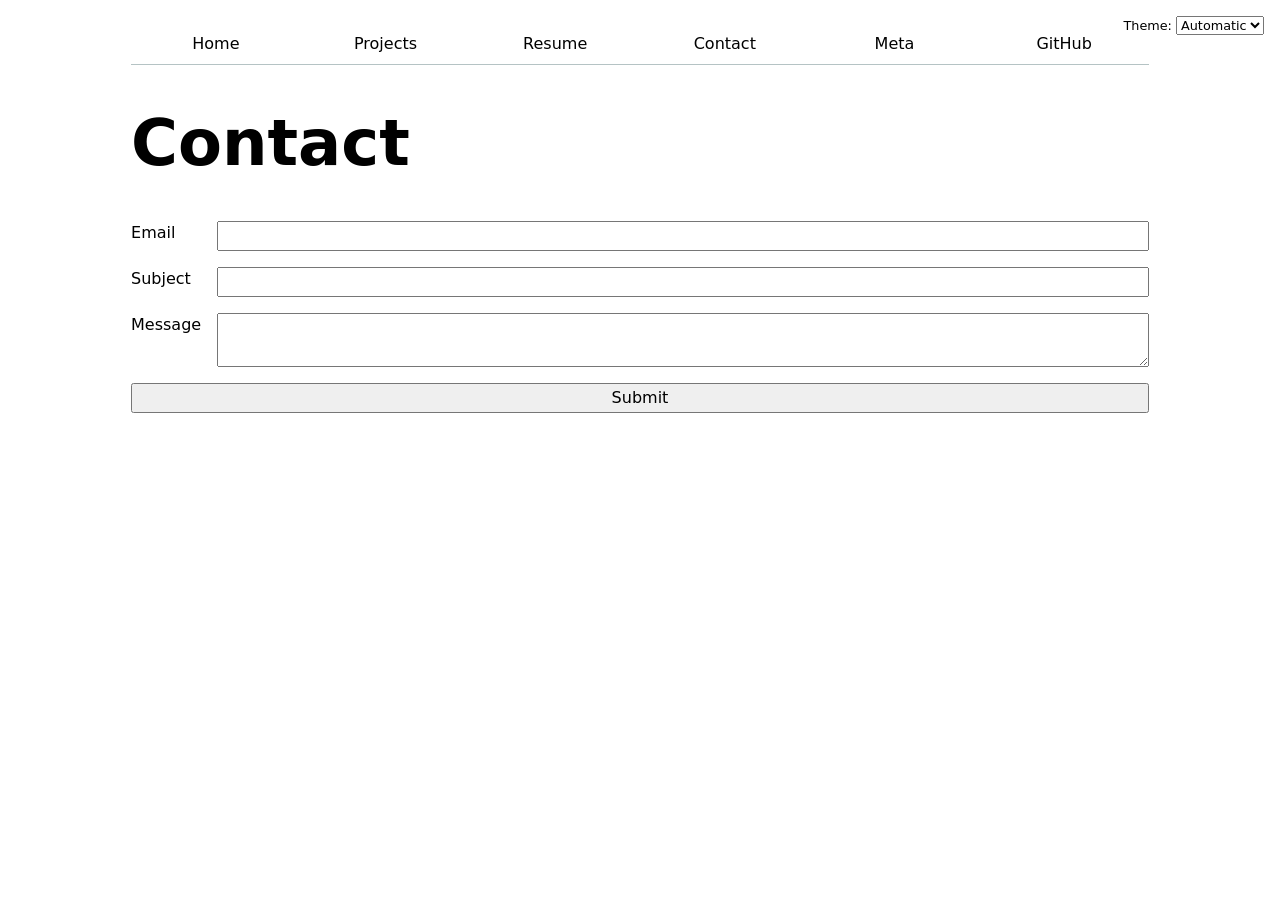
<file: contact/index.html>
<!DOCTYPE html>
<html lang="en">
<head>
    <meta charset="UTF-8">
    <meta name="viewport" content="width=device-width, initial-scale=1.0">
    <title>Contact | Kitty Ming</title>
    <link rel="stylesheet" href="../style.css">
    <script type="module" src="../global.js"></script>
</head>
<body>
    <h1>Contact</h1>
    <form action="mailto:kming@ucsd.edu" method="POST" enctype="text/plain">
        <label>
            Email
            <input type="email" name="email">
        </label>
        <label>
            Subject
            <input name="subject">
        </label>
        <label>
            Message
            <textarea name="body"></textarea>
        </label>
        <button>Submit</button>
    </form>

</body>
</html>
</file>
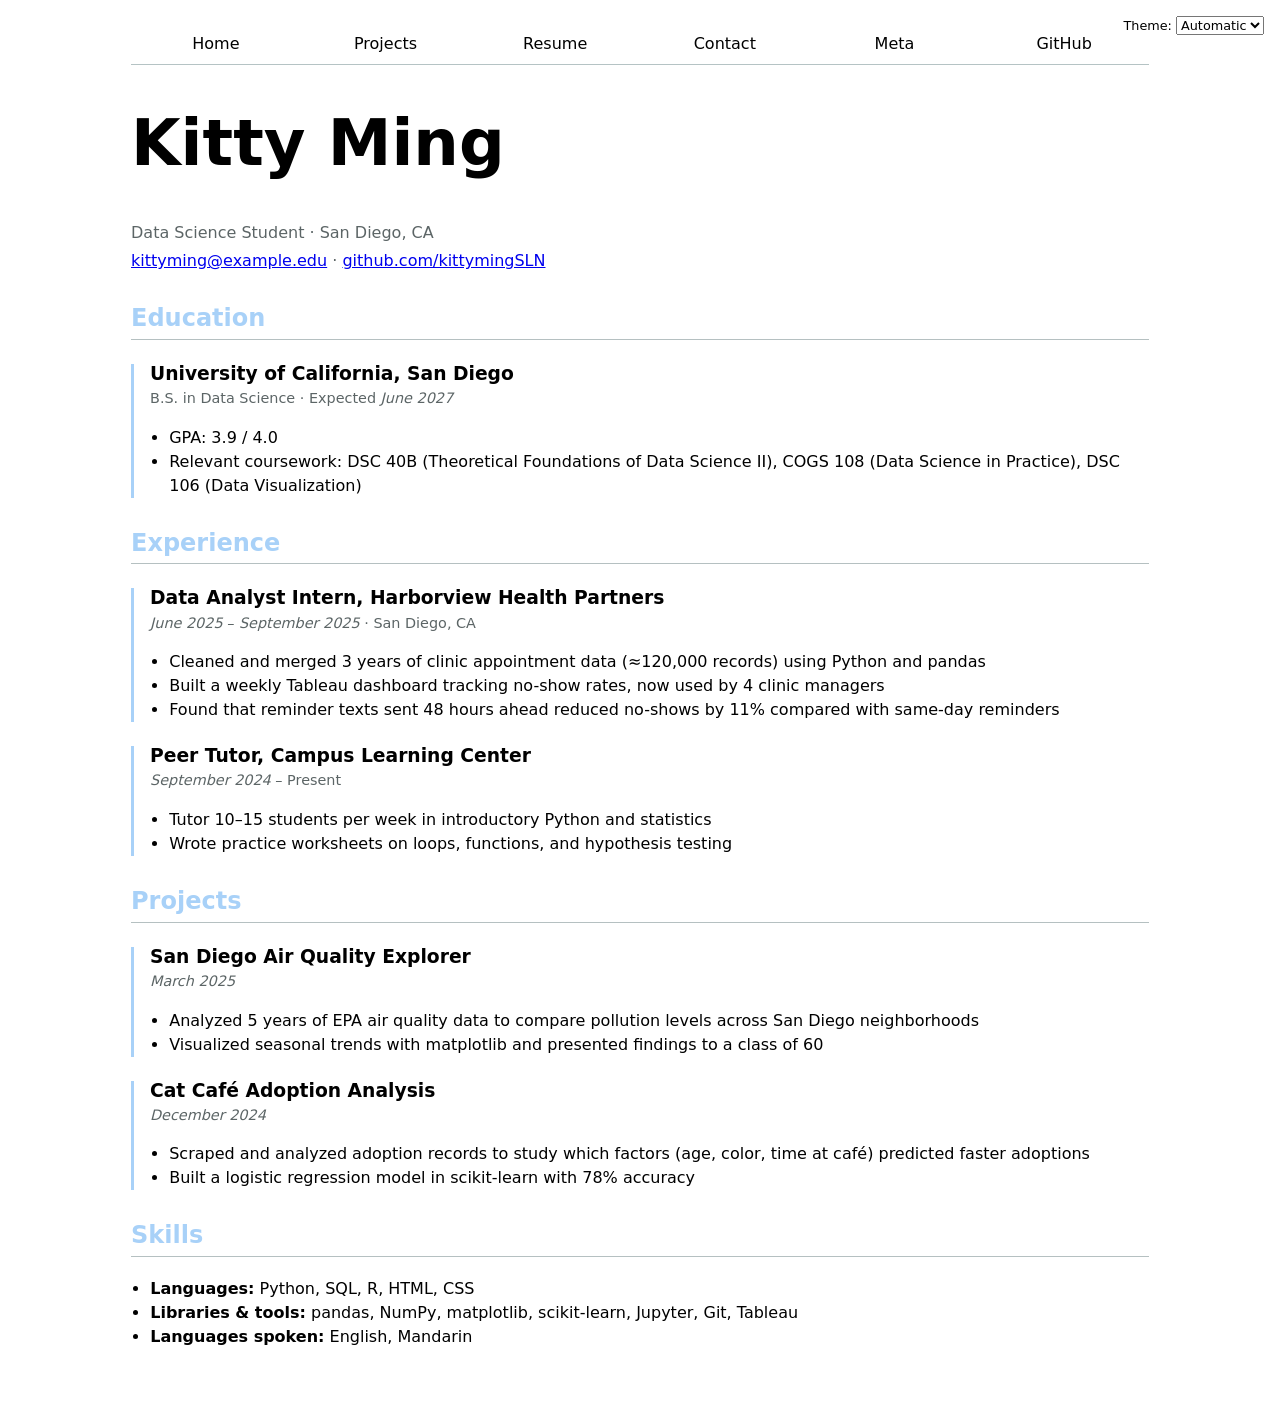
<file: resume/index.html>
<!DOCTYPE html>
<html lang="en">
<head>
    <meta charset="UTF-8">
    <meta name="viewport" content="width=device-width, initial-scale=1.0">
    <title>Resume | Kitty Ming</title>
    <link rel="stylesheet" href="../style.css">
    <script type="module" src="../global.js"></script>
</head>
<body>
    <header>
        <h1>Kitty Ming</h1>
        <p>Data Science Student · San Diego, CA</p>
        <p>
            <a href="mailto:kming@ucsd.edu">kittyming@example.edu</a> ·
            <a href="https://github.com/kittymingSLN" target="_blank">github.com/kittymingSLN</a>
        </p>
    </header>

    <section>
        <h2>Education</h2>
        <article>
            <h3>University of California, San Diego</h3>
            <p>B.S. in Data Science · Expected <time datetime="2027-06">June 2027</time></p>
            <ul>
                <li>GPA: 3.9 / 4.0</li>
                <li>Relevant coursework: DSC 40B (Theoretical Foundations of Data Science II), COGS 108 (Data Science in Practice), DSC 106 (Data Visualization)</li>
            </ul>
        </article>
    </section>

    <section>
        <h2>Experience</h2>
        <article>
            <h3>Data Analyst Intern, Harborview Health Partners</h3>
            <p><time datetime="2025-06">June 2025</time> – <time datetime="2025-09">September 2025</time> · San Diego, CA</p>
            <ul>
                <li>Cleaned and merged 3 years of clinic appointment data (≈120,000 records) using Python and pandas</li>
                <li>Built a weekly Tableau dashboard tracking no-show rates, now used by 4 clinic managers</li>
                <li>Found that reminder texts sent 48 hours ahead reduced no-shows by 11% compared with same-day reminders</li>
            </ul>
        </article>
        <article>
            <h3>Peer Tutor, Campus Learning Center</h3>
            <p><time datetime="2024-09">September 2024</time> – Present</p>
            <ul>
                <li>Tutor 10–15 students per week in introductory Python and statistics</li>
                <li>Wrote practice worksheets on loops, functions, and hypothesis testing</li>
            </ul>
        </article>
    </section>

    <section>
        <h2>Projects</h2>
        <article>
            <h3>San Diego Air Quality Explorer</h3>
            <p><time datetime="2025-03">March 2025</time></p>
            <ul>
                <li>Analyzed 5 years of EPA air quality data to compare pollution levels across San Diego neighborhoods</li>
                <li>Visualized seasonal trends with matplotlib and presented findings to a class of 60</li>
            </ul>
        </article>
        <article>
            <h3>Cat Café Adoption Analysis</h3>
            <p><time datetime="2024-12">December 2024</time></p>
            <ul>
                <li>Scraped and analyzed adoption records to study which factors (age, color, time at café) predicted faster adoptions</li>
                <li>Built a logistic regression model in scikit-learn with 78% accuracy</li>
            </ul>
        </article>
    </section>

    <section>
        <h2>Skills</h2>
        <ul>
            <li><strong>Languages:</strong> Python, SQL, R, HTML, CSS</li>
            <li><strong>Libraries &amp; tools:</strong> pandas, NumPy, matplotlib, scikit-learn, Jupyter, Git, Tableau</li>
            <li><strong>Languages spoken:</strong> English, Mandarin</li>
        </ul>
    </section>
</body>
</html>
</file>
<file: style.css>
body {
  /* Set line height to 1.5 times the font size
     and use the OS's UI font as the website font */
  font: 100%/1.5 system-ui;
  max-width: 100ch;
  margin-inline: auto;
  padding: 1em;
}

html {
  --color-accent: oklch(84.474% 0.06999 247.407);
  accent-color: var(--color-accent);
  color-scheme: light dark;
}

nav {
  --border-color: oklch(50% 10% 200 / 40%);
  display: flex;
  margin-bottom: 1em;
  border-bottom: 1px solid var(--border-color);
}

/* Step 2.3: style the links */
nav a {
  flex: 1;
  text-decoration: none;
  color: inherit;
  text-align: center;
  padding: 0.5em;
}

nav a.current {
  border-bottom: 0.4em solid var(--border-color);
  padding-bottom: 0.1em;
}


/* Step 2.4: hover effect */
nav a:hover {
  border-bottom: 0.4em solid var(--color-accent);
  padding-bottom: 0.1em;
  background-color: color-mix(in oklch, var(--color-accent), canvas 85%);
}

/* Step 3.1: form controls use the page font */
input,
textarea,
button,
select {
  font: inherit;
}

/* Step 3.2 — temporary, delete before 3.3 */
/*input, textarea, button, label {
  display: block;
}
input, textarea {
  width: 100%;
  box-sizing: border-box;
}
label {
  margin-block: 0.5em;
}*/

/* Step 3.3: contact form grid */
form {
  display: grid;
  grid-template-columns: auto 1fr;
  gap: 1em;
}

form label {
  display: grid;
  grid-template-columns: subgrid;
  grid-column: 1 / -1;
}

form button {
  grid-column: 1 / -1;
}

/*additional*/
input:focus, textarea:focus { outline: 2px solid var(--color-accent); }

/* Step 4.2: responsive grid of projects */
.projects {
  display: grid;
  grid-template-columns: repeat(auto-fill, minmax(15em, 1fr));
  gap: 1em;
}

/* Step 4.3: line up each card's heading, image, and text */
.projects article {
  display: grid;
  grid-template-rows: subgrid;
  grid-row: span 3;
  gap: 1em;
}

.projects h2 {
  margin: 0;
}

/* Step 4.4: heading hierarchy */
h1 {
  font-size: 400%;
}

h1, h2, h3, h4, h5, h6 {
  line-height: 1.1;
  text-wrap: balance;
}

/*additional*/
.projects article:hover { box-shadow: 0 4px 12px oklch(0% 0 0 / 15%); }

/* Step 5: resume page */
header p {
  margin: 0.25em 0;
  color: oklch(50% 3% 200);
}

section {
  margin-block: 2em;
}

section h2 {
  color: var(--color-accent);
  border-bottom: 1px solid oklch(80% 3% 200);
  padding-bottom: 0.3em;
}

section article {
  margin-block: 1.5em;
}

section article h3 {
  margin-bottom: 0.2em;
}

section article p {
  margin-top: 0;
  font-size: 90%;
  color: oklch(50% 3% 200);
}

section ul {
  padding-left: 1.2em;
}

/*additional*/
time { font-style: italic; }

section article { border-left: 3px solid var(--color-accent); padding-left: 1em; }

/* Step 4.3: theme switcher in the top-right corner */
.color-scheme {
  position: absolute;
  top: 1rem;
  right: 1rem;
  font-size: 80%;
}

/* Step 3: GitHub stats in a row */
#profile-stats dl {
  display: grid;
  grid-template-columns: repeat(4, 1fr);
  text-align: center;
}

#profile-stats dt {
  grid-row: 1;
  color: oklch(50% 3% 200);
  font-size: 90%;
}

#profile-stats dd {
  grid-row: 2;
  margin: 0;
  font-size: 200%;
  font-weight: bold;
}

/* Lab 5 Step 0.1: project year */
.project-year {
  font-family: Baskerville, serif;
  font-variant-numeric: oldstyle-nums;
  font-style: italic;
  color: oklch(50% 3% 200);
  margin-top: 0.25em;
}

/* Lab 5 Step 1: pie chart size */
#projects-pie-plot {
  flex: 0 0 15em;
  max-width: 15em;
  margin-block: 2em;
  overflow: visible;
}

/* Lab 5 Step 2.3: pie and legend side by side */
.container {
  display: flex;
  align-items: center;
  gap: 2em;
}

/* Lab 5 Step 2.2: legend box */
.legend {
  flex: 1;
  display: grid;
  grid-template-columns: repeat(auto-fill, minmax(9em, 1fr));
  gap: 1em;
  list-style: none;
  margin: 0;
  padding: 1em;
  border: 1px solid oklch(50% 10% 200 / 40%);
  border-radius: 0.5em;
}

/* one legend row: swatch + text */
.legend-item {
  display: flex;
  align-items: center;
  gap: 0.5em;
}

/* the colored dot */
.swatch {
  display: inline-block;
  width: 1em;
  aspect-ratio: 1 / 1;
  background-color: var(--color);
  border-radius: 50%;
}

/* Lab 5 Step 4: search bar */
.searchBar {
  width: 100%;
  box-sizing: border-box;
  padding: 0.5em 0.75em;
  margin-bottom: 2em;
  border: 1px solid oklch(50% 10% 200 / 40%);
  border-radius: 0.5em;
}


/* Lab 5 Step 5.1: fade the other slices when hovering one */
#projects-pie-plot:has(path:hover) path:not(:hover) {
  opacity: 0.5;
}

#projects-pie-plot path {
  transition: 300ms;
  cursor: pointer;
}

/* Lab 5 Step 5.2: the selected slice + legend row */
.selected {
  --color: oklch(45% 20% 300) !important;
}

path.selected {
  fill: var(--color);
}

.legend-item {
  cursor: pointer;
}

.legend-item.selected {
  font-weight: bold;
}


/* ---------- Lab 6 ---------- */

/* Step 1.3: summary stats (same look as the GitHub stats) */
.stats {
  display: grid;
  grid-template-columns: repeat(auto-fit, minmax(8em, 1fr));
  grid-auto-flow: column;
  grid-template-rows: auto auto;
  gap: 0.25em 1em;
  text-align: center;
}

.stats dt {
  grid-row: 1;
  color: oklch(50% 3% 200);
  font-size: 80%;
  text-transform: uppercase;
}

.stats dd {
  grid-row: 2;
  margin: 0;
  font-size: 180%;
  font-weight: bold;
}

/* Step 2.3: faint grid lines */
.gridlines .tick line {
  stroke: currentColor;
  stroke-opacity: 0.15;
}

.gridlines .domain {
  display: none;
}


/* Step 3.1: tooltip layout: labels left, values right */
dl.info {
  display: grid;
  grid-template-columns: auto 1fr;
  gap: 0.25em 1em;
  margin: 0;
  font-size: 90%;
  transition-duration: 500ms;
  transition-property: opacity, visibility;
}

dl.info dt {
  color: oklch(50% 3% 200);
}

dl.info dd {
  margin: 0;
  font-weight: bold;
}

/* Step 3.3: hidden until you hover a dot */
dl.info[hidden]:not(:hover, :focus-within) {
  opacity: 0;
  visibility: hidden;
}

/* Step 3.2: make it look like a tooltip */
.tooltip {
  position: fixed;
  top: 1em;
  left: 1em;
  padding: 0.75em 1em;
  background-color: color-mix(in oklch, canvas 85%, transparent);
  backdrop-filter: blur(6px);
  border-radius: 0.5em;
  box-shadow: 0 4px 12px oklch(0% 0 0 / 15%);
  pointer-events: none;
}

/* Step 3.1: dots grow smoothly from their center on hover */
circle {
  transition: 200ms;
  transform-origin: center;
  transform-box: fill-box;

  /* Lab 8 Step 1.4: new dots grow in from nothing */
  @starting-style {
    r: 0;
  }
}

circle:hover {
  transform: scale(1.5);
}

/* Step 5.3: dashed "marching ants" brush box */
@keyframes marching-ants {
  to {
    stroke-dashoffset: -8; /* 5 + 3 */
  }
}

.selection {
  fill-opacity: 0.1;
  stroke: currentColor;
  stroke-opacity: 0.7;
  stroke-dasharray: 5 3;
  animation: marching-ants 2s linear infinite;
}

/* Step 5.4: brushed dots */
circle.selected {
  fill: #ff6b6b;
}


/* Lab 7: keep project images inside their cards */
.projects img {
  width: 100%;
  aspect-ratio: 2 / 1;
  object-fit: cover;
}

/* ---------- Lab 8 ---------- */

/* Step 1.1: slider row */
#time-filter {
  display: flex;
  align-items: baseline;
  gap: 1em;
}

#time-filter label {
  flex: 1;
  display: flex;
  align-items: baseline;
  gap: 1em;
}

#time-filter input {
  flex: 1;
}

#time-filter time {
  margin-left: auto;
}


/* Step 2.1: file list as a grid (names left, dots right) */
#files {
  display: grid;
  grid-template-columns: 1fr 4fr;

  > div {
    grid-column: 1 / -1;
    display: grid;
    grid-template-columns: subgrid;
  }

  dt {
    grid-column: 1;
  }

  /* Step 2.2: dots wrap and pack tightly */
  dd {
    grid-column: 2;
    display: flex;
    flex-wrap: wrap;
    align-items: start;
    align-content: start;
    gap: 0.15em;
    padding-top: 0.6em;
    margin-left: 0;
  }

  /* line count under the file name */
  small {
    display: block;
    font-size: 75%;
    opacity: 0.6;
  }
}

/* Step 2.2 + 2.4: one dot per line, colored by technology */
.loc {
  display: flex;
  width: 0.5em;
  aspect-ratio: 1;
  background: var(--color);
  border-radius: 50%;
}


/* Step 3.1: story on the left, chart on the right */
#scrolly-1 {
  position: relative;
  display: flex;
  gap: 1rem;

  > * {
    flex: 1;
  }
}

#scatter-story {
  position: relative;
}

/* the chart sticks to the top of the screen while you scroll */
#scatter-plot {
  position: sticky;
  top: 0;
  left: 0;
  bottom: auto;
  height: 50vh;
}

/* Step 3.2: space out each commit's paragraph */
.step {
  padding-bottom: 25vh;
}
</file>
